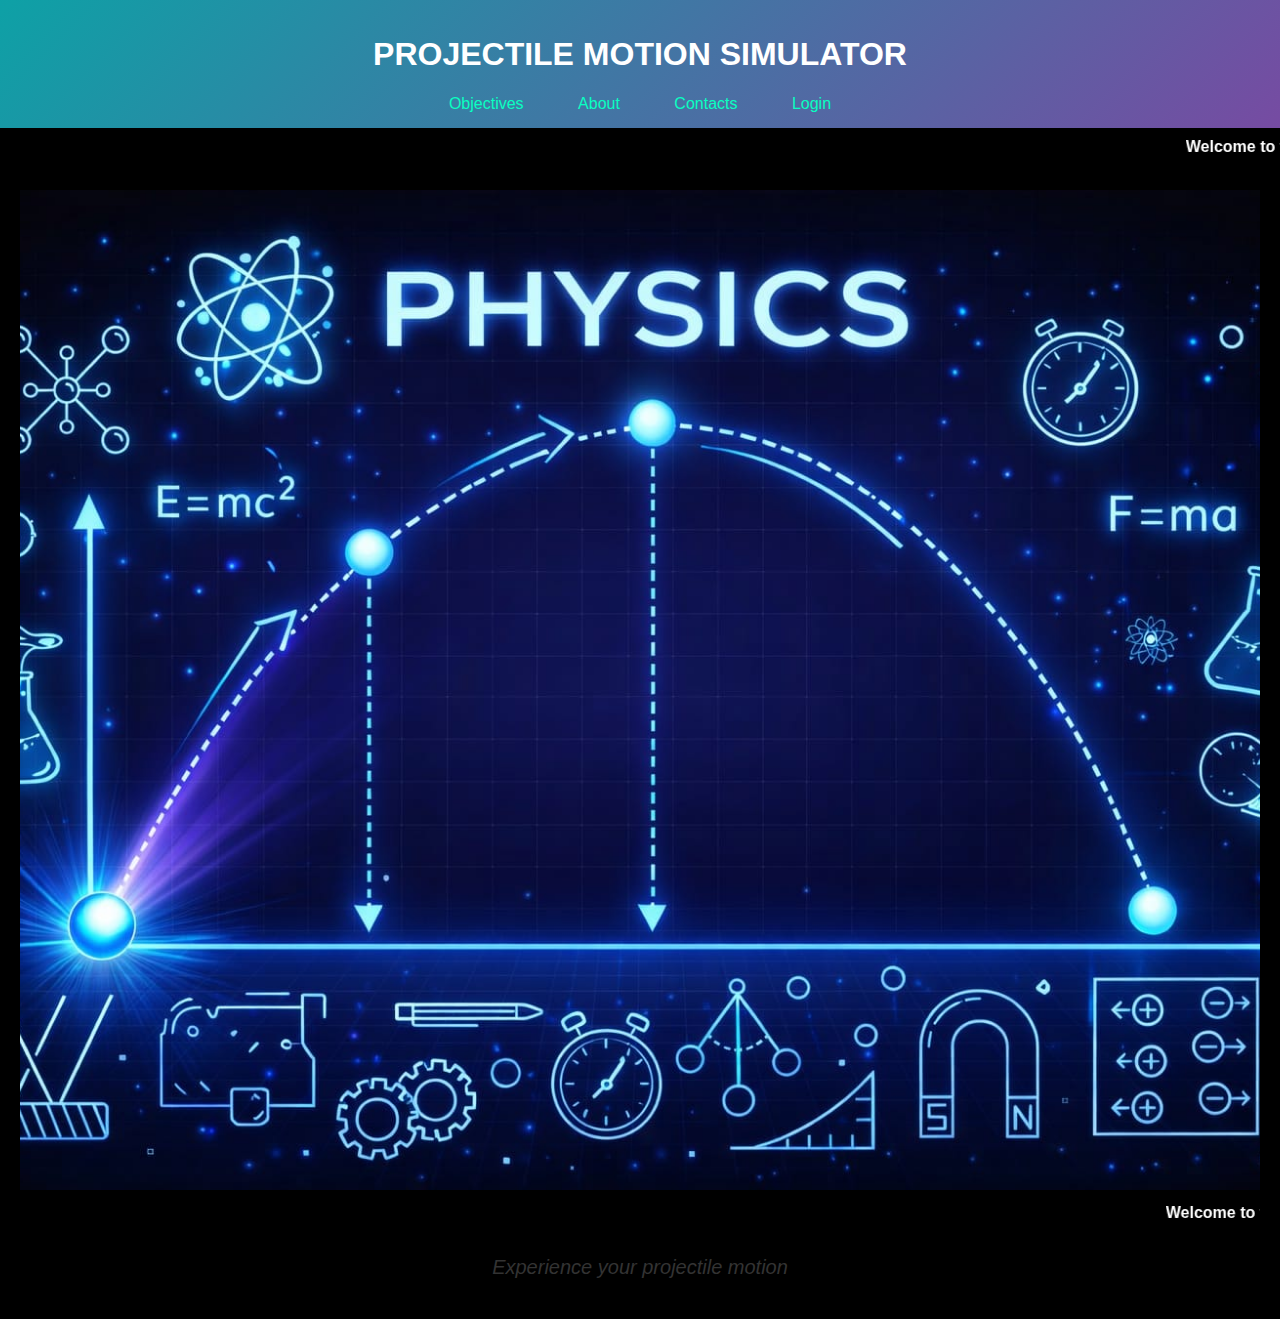
<file: index.html>
<!DOCTYPE html>
<html lang="en">
<head>
    <meta charset="UTF-8">
    <title>Final PHYSICS Webpage</title>
    <style>
        /* Minimal CSS to make your page work */
        body {
            font-family: Arial, sans-serif;
            margin: 0;
            padding: 0;
            background-color: #000000;
        }
        
        .header {
            background: linear-gradient(135deg, #15f7ffa6 0%, #764ba2 100%);
            color: rgb(255, 255, 255);
            padding: 15px;
            text-align: center;
        }
        
        .nav {
            margin-top: 10px;
        }
        
        .nav a {
            color: rgb(9, 255, 193);
            text-decoration: none;
            margin: 0 15px;
            padding: 5px 10px;
            border-radius: 4px;
        }
        
        .nav a:hover {
            background-color: rgba(255, 6, 6, 0.2);
        }
        
        .scroll-text {
            background-color: #2b00c500;
            color: white;
            padding: 10px;
            font-weight: bold;
        }
        
        .container {
            text-align: center;
            padding: 20px;
        }
        
        p {
            font-size: 20px;
            color: #333;
            margin-top: 20px;
        }
    </style>
</head>

<body>

<header class="header">
    <h1><b>PROJECTILE MOTION SIMULATOR </b></h1>
    <nav class="nav">
        <a href="objectives.html">Objectives</a>
        <a href="about.html">About</a>
        <a href="contact.html">Contacts</a>
        <a href="physics_lab_simulator_f1.html">Login</a>
    </nav>
</header>

<marquee behavior="scroll" direction="left" scrollamount="10" class="scroll-text">
    Welcome to the  Projectile Motion Simulator Explore, Experiment, and Learn!
</marquee>

<section class="container">
    <img src="BG4.jpeg" alt="PHYSICS Image" class="bg-image" style="width:100%; height:1000px; object-fit:cover;">

    <marquee behavior="scroll" direction="left" scrollamount="10" class="scroll-text">
        Welcome to the Projectile Motion Simulator Explore, Experiment, and Learn!
    </marquee>

    <p><i>Experience your projectile motion</i></p>
</section>

</body>
</html>
</file>
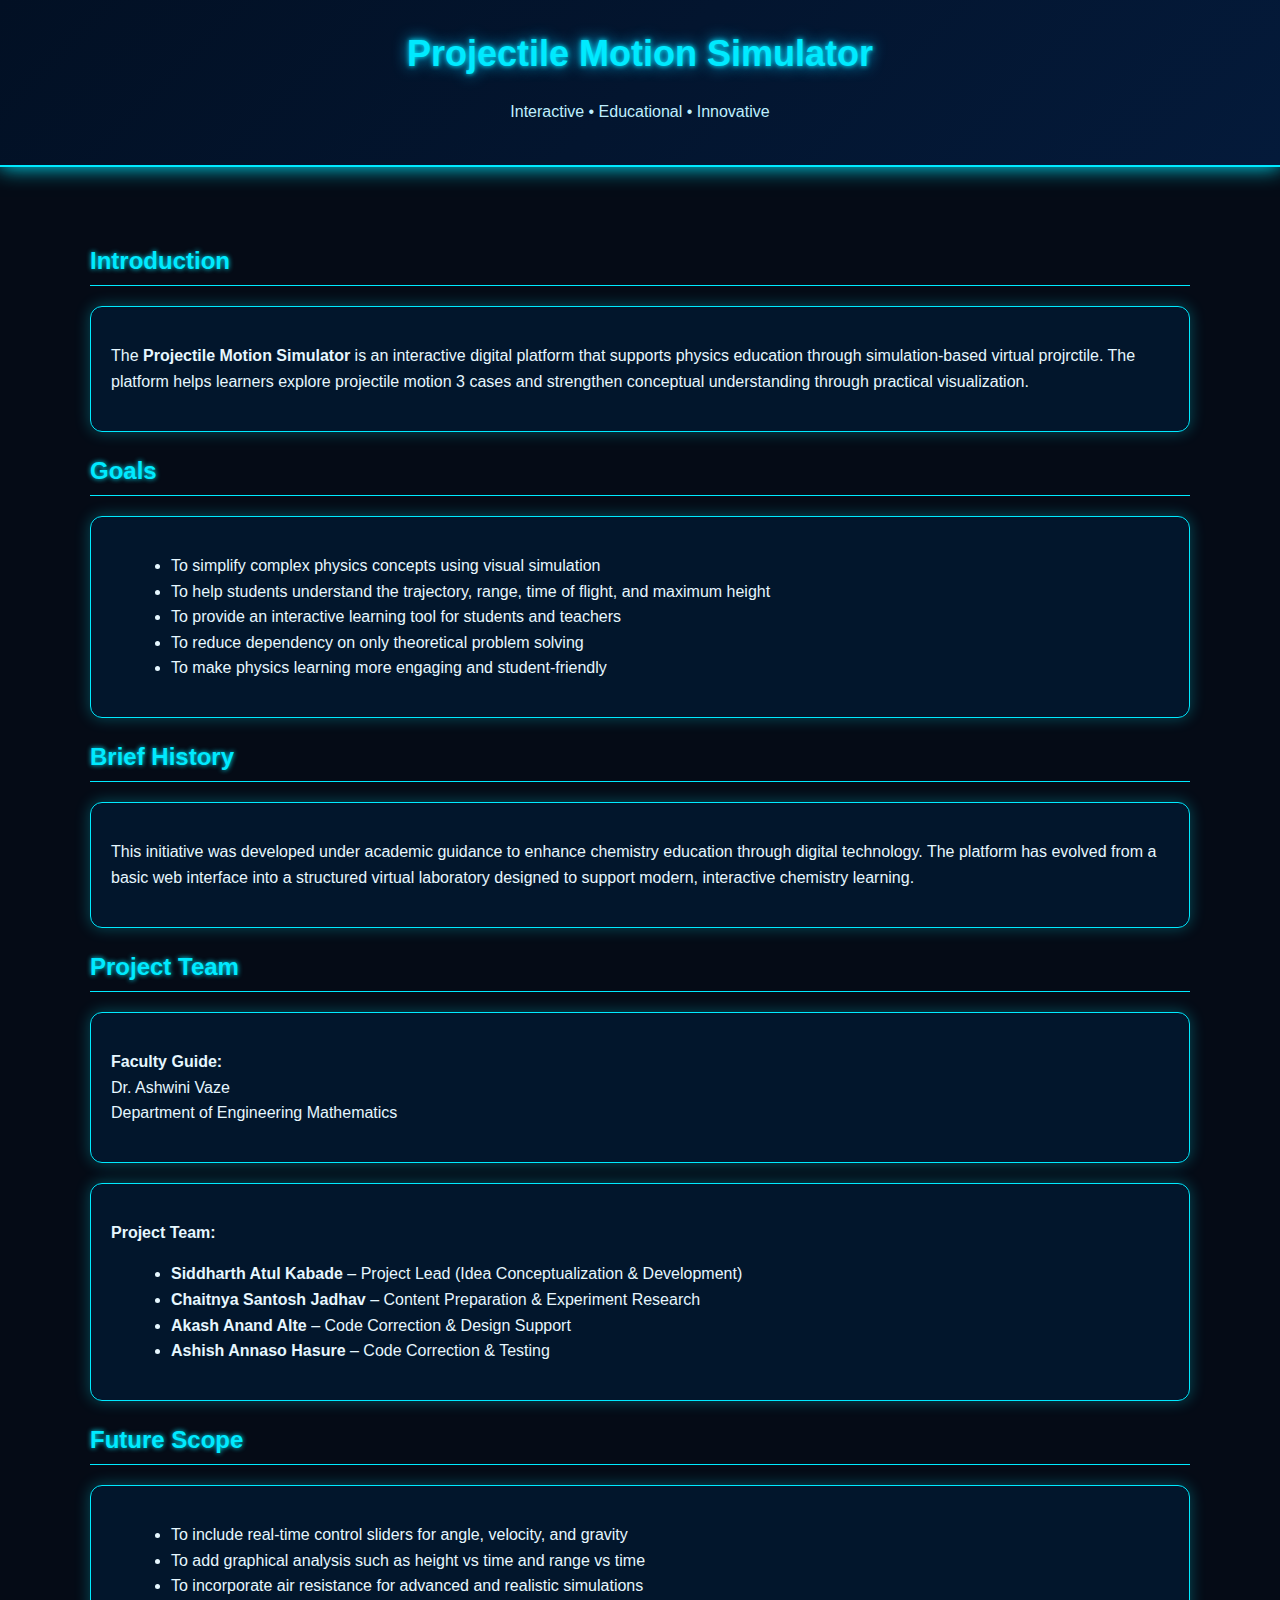
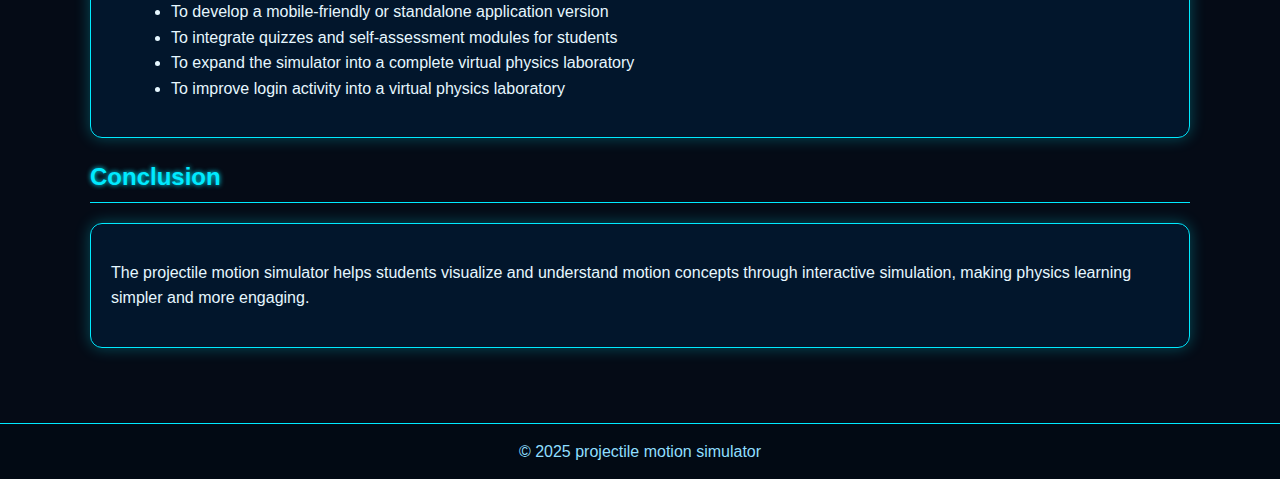
<file: about.html>
<!DOCTYPE html>
<html lang="en">
<head>
    <meta charset="UTF-8">
    <title>About Us | Projectile Motion Simulator</title>

    <style>
        body {
            margin: 0;
            font-family: Arial, Helvetica, sans-serif;
            background: #050b16;
            color: #e6f7ff;
            line-height: 1.6;
        }

        header {
            text-align: center;
            padding: 25px;
            background: linear-gradient(135deg, #021024, #041a3a);
            border-bottom: 2px solid #00eaff;
            box-shadow: 0 0 20px #00eaff;
        }

        header h1 {
            margin: 0;
            font-size: 36px;
            color: #00eaff;
            text-shadow: 0 0 5px #00eaff, 0 0 15px #00bfff;
        }

        header p {
            color: #bfefff;
        }

        .container {
            max-width: 1100px;
            margin: 30px auto;
            padding: 25px;
        }

        h2 {
            color: #00eaff;
            border-bottom: 1px solid #00eaff;
            padding-bottom: 5px;
            text-shadow: 0 0 5px #00eaff;
        }

        /* ========== POP-UP BOX STYLE ========== */
        .box {
            background: rgba(0, 30, 60, 0.6);
            border: 1px solid #00eaff;
            border-radius: 12px;
            padding: 20px;
            margin: 20px 0;
            box-shadow: 0 0 15px rgba(0, 234, 255, 0.3);
            transition: transform 0.3s ease, box-shadow 0.3s ease;
        }

        /* Hover effect */
        .box:hover {
            transform: translateY(-8px) scale(1.01);
            box-shadow: 0 0 25px rgba(0, 234, 255, 0.8);
        }

        ul {
            margin-left: 20px;
        }

        footer {
            text-align: center;
            padding: 15px;
            background: #020a14;
            color: #8fdfff;
            border-top: 1px solid #00eaff;
        }
    </style>
</head>

<body>

<header>
    <h1>Projectile Motion Simulator</h1>
    <p>Interactive • Educational • Innovative</p>
</header>

<div class="container">

    <h2>Introduction</h2>
    <div class="box">
        <p>
            The <b>Projectile Motion Simulator</b>  is an interactive digital platform that supports physics education through simulation-based virtual projrctile. The platform helps learners explore projectile motion 3 cases and strengthen conceptual understanding through practical visualization.
        </p>
    </div>

    <h2>Goals</h2>
    <div class="box">
        <ul>
            <li>To simplify complex physics concepts using visual simulation</li>
           <li>To help students understand the trajectory, range, time of flight, and maximum height</li>
    <li>To provide an interactive learning tool for students and teachers</li>
    <li>To reduce dependency on only theoretical problem solving</li>
    <li>To make physics learning more engaging and student-friendly</li>
        </ul>
    </div>

    <h2>Brief History</h2>
    <div class="box">
        <p>
            This initiative was developed under academic guidance to enhance chemistry education through digital technology. The platform has evolved from a basic web interface into a structured virtual laboratory designed to support modern, interactive chemistry learning.
        </p>
    </div>

    <h2>Project Team</h2>

    <div class="box">
        <p><b>Faculty Guide:</b><br>
        Dr. Ashwini Vaze <br>
        Department of Engineering Mathematics</p>
    </div>

    <div class="box">
        <p><b> Project Team:</b></p>
        <ul>
            <li><b>Siddharth Atul Kabade</b> – Project Lead (Idea Conceptualization & Development)</li>
            <li><b>Chaitnya Santosh Jadhav</b> – Content Preparation & Experiment Research</li>
            <li><b>Akash Anand Alte</b> – Code Correction & Design Support</li>
            <li><b>Ashish Annaso Hasure</b> – Code Correction & Testing</li>
        </ul>
    </div>

    <h2>Future Scope</h2>
    <div class="box">
        <ul>
    <li>To include real-time control sliders for angle, velocity, and gravity</li>
    <li>To add graphical analysis such as height vs time and range vs time</li>
    <li>To incorporate air resistance for advanced and realistic simulations</li>
    <li>To develop a mobile-friendly or standalone application version</li>
    <li>To integrate quizzes and self-assessment modules for students</li>
    <li>To expand the simulator into a complete virtual physics laboratory</li>
    <li>To improve login activity into a virtual physics laboratory</li>
</ul>

    </div>

    <h2>Conclusion</h2>
    <div class="box">
        <p>
    The projectile motion simulator helps students visualize and understand motion concepts
    through interactive simulation, making physics learning simpler and more engaging.
</p>

    </div>

</div>

<footer>
    © 2025 projectile motion simulator 
</footer>

</body>
</html>
</file>
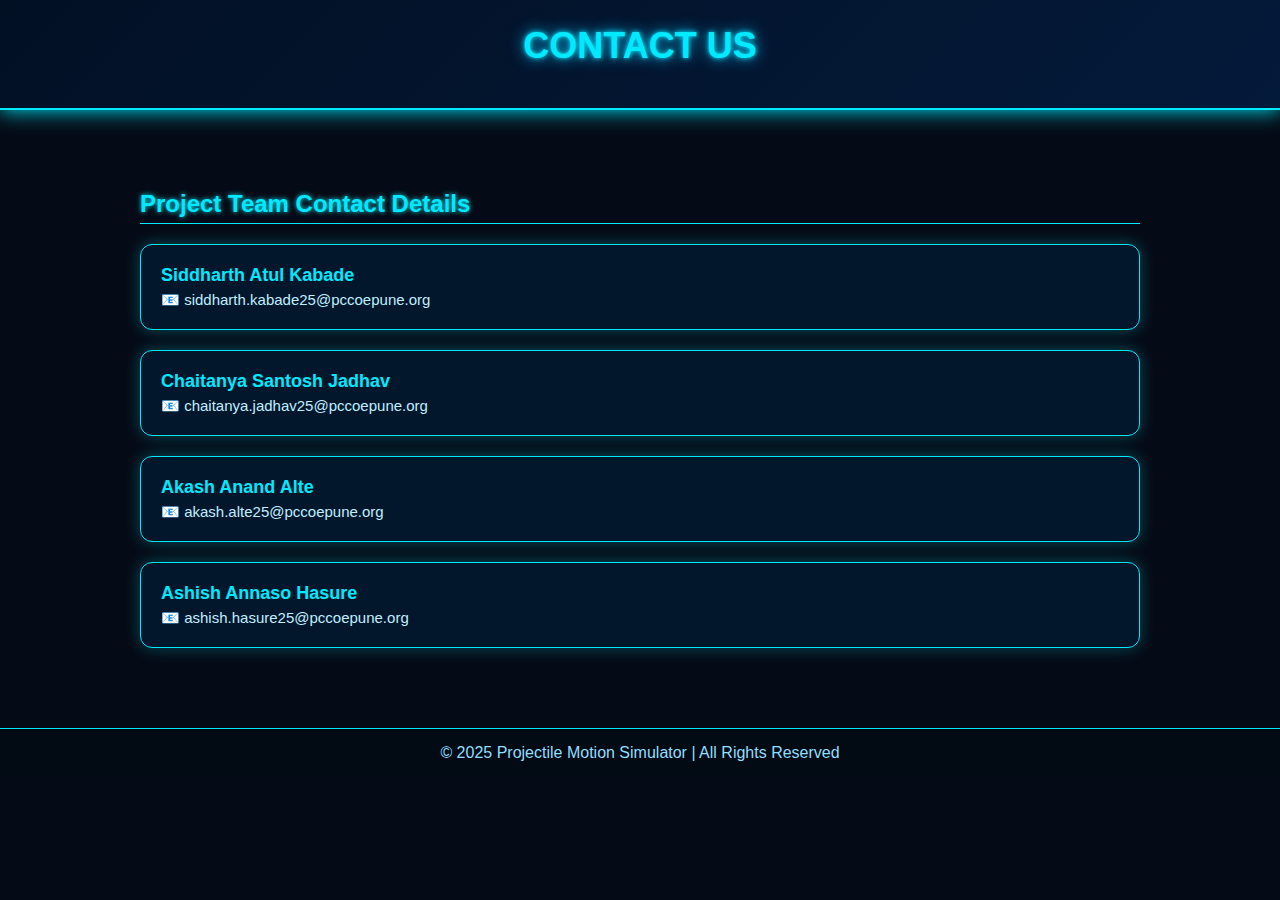
<file: contact.html>
<!DOCTYPE html>
<html lang="en">
<head>
    <meta charset="UTF-8">
    <title>Contact Us |Projectile Motion Simulator </title>

    <style>
        body {
            margin: 0;
            font-family: Arial, Helvetica, sans-serif;
            background: #050b16;
            color: #e6f7ff;
        }

        /* ===== HEADER ===== */
        header {
            text-align: center;
            padding: 25px;
            background: linear-gradient(135deg, #021024, #041a3a);
            border-bottom: 2px solid #00eaff;
            box-shadow: 0 0 20px #00eaff;
        }

        header h1 {
            margin: 0;
            color: #00eaff;
            font-size: 36px;
            text-shadow: 0 0 5px #00eaff, 0 0 15px #00bfff;
        }

        header p {
            color: #bfefff;
        }

        /* ===== CONTAINER ===== */
        .container {
            max-width: 1000px;
            margin: 40px auto;
            padding: 20px;
        }

        h2 {
            color: #00eaff;
            border-bottom: 1px solid #00eaff;
            padding-bottom: 5px;
            text-shadow: 0 0 5px #00eaff;
        }

        /* ===== CONTACT BOX ===== */
        .contact-box {
            background: rgba(0, 30, 60, 0.6);
            border: 1px solid #00eaff;
            border-radius: 12px;
            padding: 20px;
            margin: 20px 0;
            box-shadow: 0 0 15px rgba(0, 234, 255, 0.3);
            transition: transform 0.3s ease, box-shadow 0.3s ease;
        }

        .contact-box:hover {
            transform: translateY(-8px);
            box-shadow: 0 0 25px rgba(0, 234, 255, 0.8);
        }

        .name {
            font-size: 18px;
            font-weight: bold;
            color: #00eaff;
        }

        .email {
            margin-top: 5px;
            font-size: 15px;
        }

        .email a {
            color: #bfefff;
            text-decoration: none;
        }

        .email a:hover {
            text-decoration: underline;
            color: #00eaff;
        }

        /* ===== FOOTER ===== */
        footer {
            text-align: center;
            padding: 15px;
            margin-top: 40px;
            background: #020a14;
            color: #8fdfff;
            border-top: 1px solid #00eaff;
        }
    </style>
</head>

<body>

<header>
    <h1>CONTACT US</h1>
    <p></p>
</header>

<div class="container">

    <h2>Project Team Contact Details</h2>

    <div class="contact-box">
        <div class="name">Siddharth Atul Kabade</div>
        <div class="email">
            📧 <a href="mailto:siddharth.kabade25@pccoepune.org">
            siddharth.kabade25@pccoepune.org</a>
        </div>
    </div>

    <div class="contact-box">
        <div class="name">Chaitanya Santosh Jadhav</div>
        <div class="email">
            📧 <a href="mailto:chaitanya.jadhav25@pccoepune.org">
            chaitanya.jadhav25@pccoepune.org</a>
        </div>
    </div>

    <div class="contact-box">
        <div class="name">Akash Anand Alte</div>
        <div class="email">
            📧 <a href="mailto:akash.alte25@pccoepune.org">
            akash.alte25@pccoepune.org</a>
        </div>
    </div>

    <div class="contact-box">
        <div class="name">Ashish Annaso Hasure</div>
        <div class="email">
            📧 <a href="mailto:ashish.hasure25@pccoepune.org">
            ashish.hasure25@pccoepune.org</a>
        </div>
    </div>

</div>

<footer>
    © 2025 Projectile Motion Simulator | All Rights Reserved
</footer>

</body>
</html>
</file>
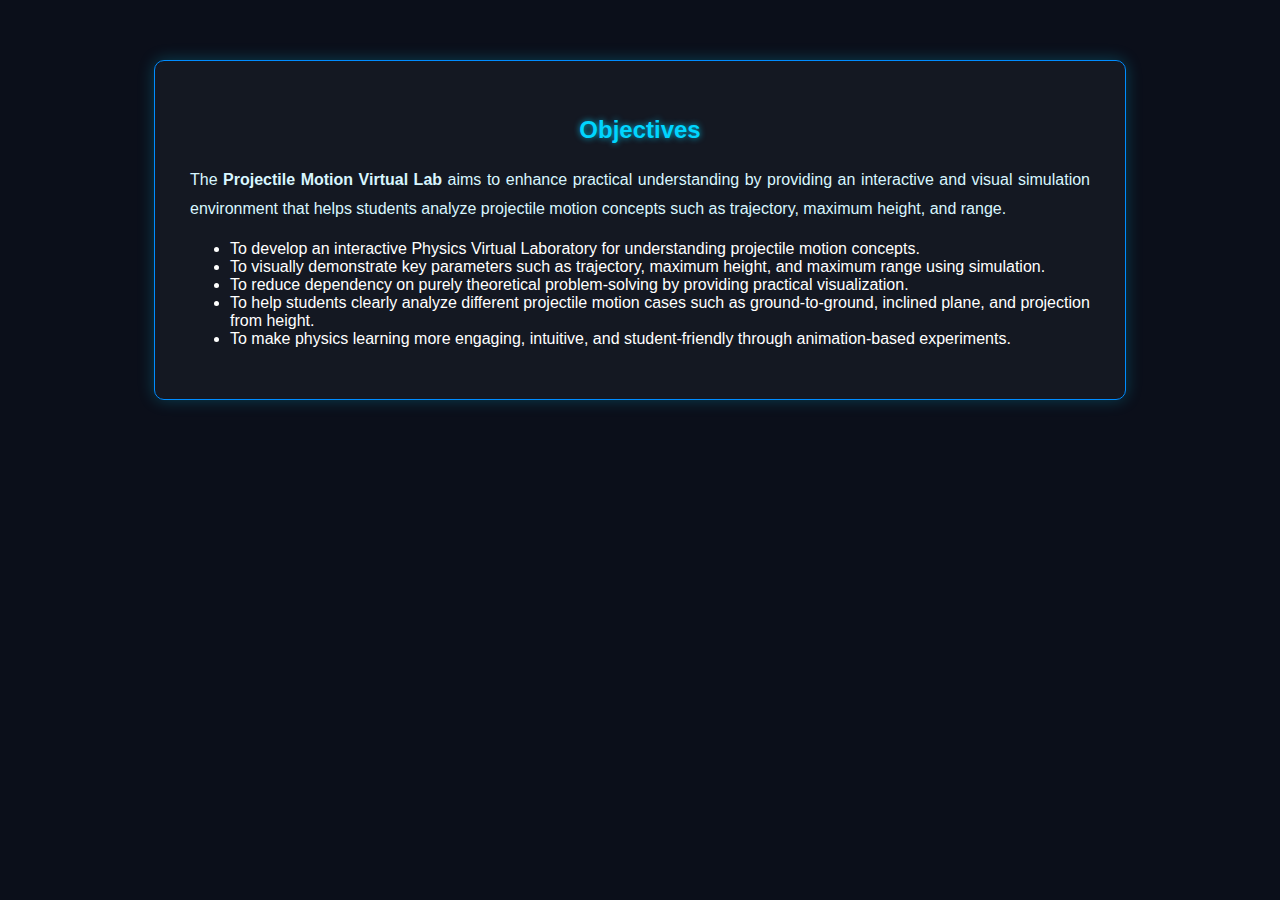
<file: objectives.html>
<!DOCTYPE html>
<html lang="en">
<head>
    <meta charset="UTF-8">
    <title>Engineering Chemistry Virtual Lab</title>

    <style>
        :root {
            --primary-neon: #00d5ff;
            --secondary-neon: #008cff;
        }

        body {
            margin: 0;
            padding: 0;
            font-family: Arial, sans-serif;
            background-color: #0b0f1a;
            color: #ffffff;
        }

        /* Reusable neon section */
        .neon-section {
            max-width: 900px;
            margin: 60px auto;
            padding: 35px;
            background: rgba(255, 255, 255, 0.04);
            border-radius: 10px;
            border: 1px solid var(--secondary-neon);
            box-shadow: 0 0 16px rgba(0, 213, 255, 0.25);
            transition: all 0.4s ease;
        }

        /* Hover neon effect */
        .neon-section:hover {
            box-shadow:
                0 0 12px var(--primary-neon),
                0 0 24px var(--secondary-neon),
                0 0 40px rgba(0, 213, 255, 0.6);
            transform: scale(1.02);
        }

        .neon-section h2 {
            text-align: center;
            color: var(--primary-neon);
            margin-bottom: 22px;
            text-shadow: 0 0 6px rgba(0, 213, 255, 0.8);
            transition: text-shadow 0.4s ease;
        }

        .neon-section:hover h2 {
            text-shadow:
                0 0 10px var(--primary-neon),
                0 0 18px var(--secondary-neon);
        }

        .neon-section p {
            color: #d8f6ff;
            line-height: 1.8;
            text-align: justify;
            margin-bottom: 16px;
            transition: color 0.3s ease;
        }

        .neon-section:hover p {
            color: #ffffff;
        }
    </style>
</head>

<body>

<!-- Objectives Section -->
<section class="neon-section" id="objectives">
    <h2>Objectives</h2>
    <p>
       The <strong>Projectile Motion Virtual Lab</strong> aims to enhance practical
understanding by providing an interactive and visual simulation environment
that helps students analyze projectile motion concepts such as trajectory,
maximum height, and range.

    </p>
    <ul>
        <li>To develop an interactive Physics Virtual Laboratory for understanding projectile motion concepts.</li>
        <li>To visually demonstrate key parameters such as trajectory, maximum height, and maximum range using simulation.</li>
        <li>To reduce dependency on purely theoretical problem-solving by providing practical visualization.</li>
        <li>To help students clearly analyze different projectile motion cases such as ground-to-ground, inclined plane, and projection from height.</li>
        <li>To make physics learning more engaging, intuitive, and student-friendly through animation-based experiments.</li>
    </ul>
</section>

</body>
</html>
</file>
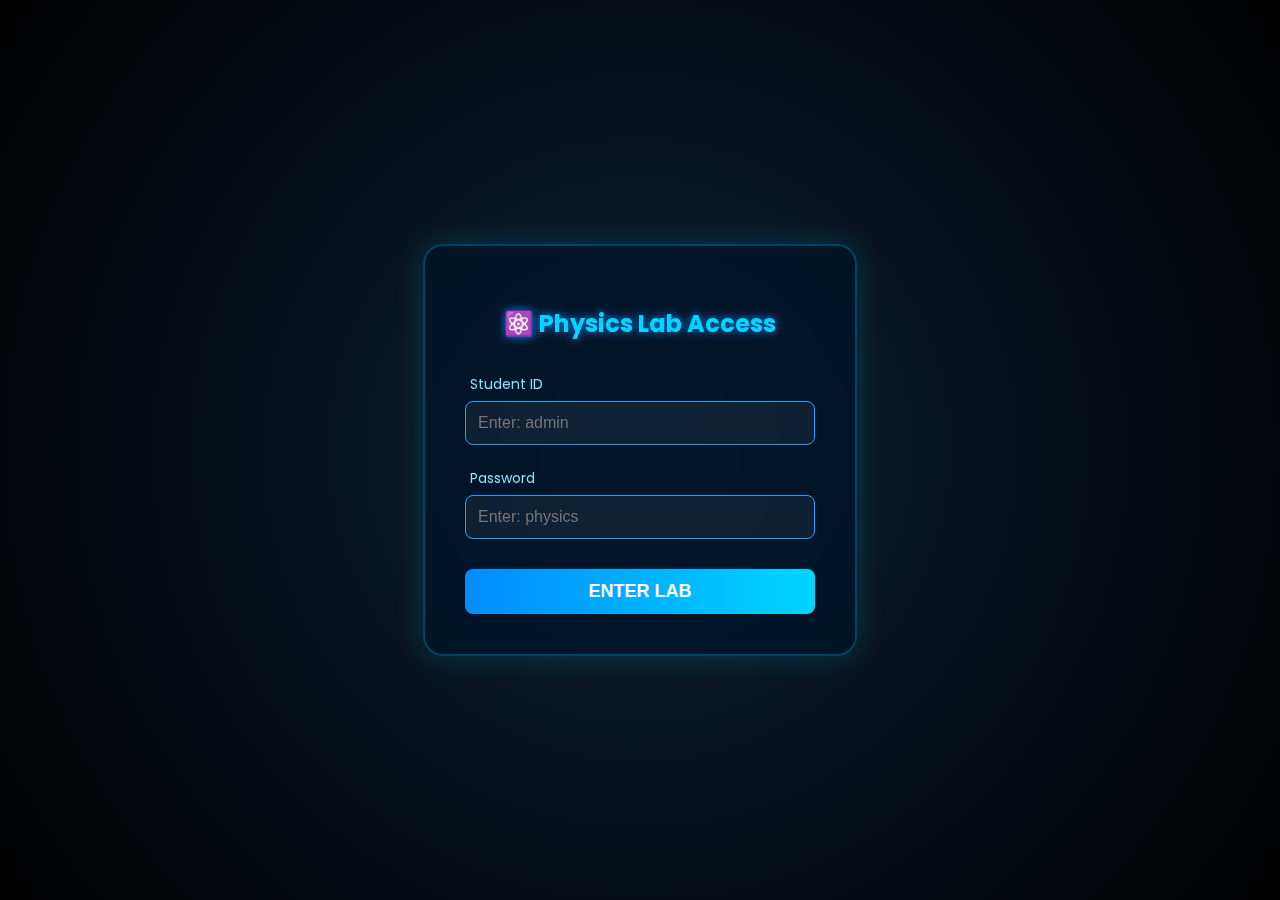
<file: physics_lab_simulator_f1.html>
<!DOCTYPE html>
<html lang="en">
<head>
<meta charset="UTF-8">
<meta name="viewport" content="width=device-width, initial-scale=1.0">
<title>Physics Virtual Lab | Student Portal</title>
<link href="https://fonts.googleapis.com/css2?family=Poppins:wght@300;400;600;700&display=swap" rel="stylesheet">

<style>
    /* ================= THEME & BASICS ================= */
    :root {
        --primary-neon: #00d5ff;
        --secondary-neon: #008cff;
        --glass-bg: rgba(0, 25, 50, 0.65);
        --glass-border: rgba(0, 180, 255, 0.3);
    }

    body {
        margin: 0;
        font-family: 'Poppins', sans-serif;
        background: radial-gradient(circle at top, #08121f, #02060d, #000000);
        color: #e9f3ff;
        height: 100vh;
        overflow: hidden; 
    }

    /* ================= LOGIN SCREEN ================= */
    #login-screen {
        position: fixed;
        top: 0; left: 0; width: 100%; height: 100%;
        background: radial-gradient(circle at center, #0d1f33, #000000);
        z-index: 1000;
        display: flex;
        justify-content: center;
        align-items: center;
        flex-direction: column;
        transition: opacity 0.5s ease;
    }

    .login-box {
        width: 350px;
        padding: 40px;
        background: rgba(0, 20, 40, 0.8);
        backdrop-filter: blur(15px);
        border-radius: 20px;
        border: 2px solid var(--glass-border);
        box-shadow: 0 0 30px rgba(0, 213, 255, 0.2);
        text-align: center;
    }

    .login-box h2 {
        color: var(--primary-neon);
        margin-bottom: 30px;
        text-shadow: 0 0 10px var(--secondary-neon);
    }

    .input-group { margin-bottom: 20px; text-align: left; }
    .input-group label { font-size: 14px; color: #8fdeff; margin-left: 5px; }
    
    .input-group input {
        width: 100%; padding: 12px; margin-top: 5px;
        border-radius: 8px; border: 1px solid #1fa0ff;
        background: rgba(255, 255, 255, 0.05); color: white;
        font-size: 16px; box-sizing: border-box;
    }

    .login-btn {
        width: 100%; padding: 12px; margin-top: 10px;
        background: linear-gradient(90deg, var(--secondary-neon), var(--primary-neon));
        border: none; border-radius: 8px; color: white;
        font-weight: bold; font-size: 18px; cursor: pointer; transition: 0.3s;
    }
    .login-btn:hover { box-shadow: 0 0 20px var(--primary-neon); transform: scale(1.02); }

    .error-msg { color: #ff4444; font-size: 13px; margin-top: 10px; display: none; }

    /* ================= DASHBOARD ================= */
    #dashboard {
        display: none; height: 100%;
        flex-direction: column; align-items: center; padding-top: 40px;
    }

    .header-bar { text-align: center; margin-bottom: 50px; }
    .header-bar h1 { font-size: 42px; color: var(--primary-neon); text-shadow: 0 0 20px var(--secondary-neon); margin: 0; }
    .header-bar p { color: #8fdeff; font-size: 18px; }

    .projects-container {
        display: flex; gap: 30px; justify-content: center;
        flex-wrap: wrap; width: 90%; max-width: 1200px;
    }

    .project-card {
        background: var(--glass-bg);
        border: 1px solid var(--glass-border);
        width: 300px; padding: 30px;
        border-radius: 20px; text-align: center;
        cursor: pointer; transition: 0.4s;
    }

    .project-card:hover {
        transform: translateY(-10px);
        box-shadow: 0 0 30px rgba(0, 213, 255, 0.4);
        border-color: var(--primary-neon);
    }

    .card-icon { font-size: 50px; margin-bottom: 20px; }
    .project-card h3 { color: #fff; margin: 10px 0; }
    .project-card p { font-size: 14px; color: #aaccff; }

    .btn-launch {
        display: inline-block; margin-top: 20px; padding: 10px 25px;
        border: 1px solid var(--primary-neon); border-radius: 50px;
        color: var(--primary-neon); text-decoration: none; font-size: 14px; transition: 0.3s;
    }
    .project-card:hover .btn-launch { background: var(--primary-neon); color: black; }

    /* ================= MODAL / POPUP ================= */
    #simulator-modal {
        display: none; position: fixed; top: 0; left: 0; width: 100%; height: 100%;
        background: rgba(0, 0, 0, 0.85); backdrop-filter: blur(5px);
        z-index: 2000; justify-content: center; align-items: center;
    }

    .modal-content {
        width: 95%; height: 90%; background: #000;
        border: 2px solid var(--primary-neon); border-radius: 15px;
        position: relative; box-shadow: 0 0 50px rgba(0, 213, 255, 0.3); overflow: hidden;
    }

    iframe { width: 100%; height: 100%; border: none; }

    .close-btn {
        position: absolute; top: 15px; right: 20px; font-size: 30px;
        color: white; cursor: pointer; z-index: 2001;
        background: rgba(0,0,0,0.5); border-radius: 50%;
        width: 40px; height: 40px; line-height: 40px; text-align: center; transition: 0.3s;
    }
    .close-btn:hover { background: red; transform: rotate(90deg); }

    .logout-btn {
        position: fixed; top: 20px; right: 20px;
        background: rgba(255, 50, 50, 0.2); border: 1px solid #ff4444;
        color: #ffaaaa; padding: 8px 15px; border-radius: 8px; cursor: pointer;
    }
    .logout-btn:hover { background: rgba(255, 50, 50, 0.5); color: white; }
</style>
</head>
<body>

    <div id="login-screen">
        <div class="login-box">
            <h2>⚛️ Physics Lab Access</h2>
            <div class="input-group">
                <label>Student ID</label>
                <input type="text" id="userid" placeholder="Enter: admin">
            </div>
            <div class="input-group">
                <label>Password</label>
                <input type="password" id="password" placeholder="Enter: physics">
            </div>
            <button class="login-btn" onclick="attemptLogin()">ENTER LAB</button>
            <p class="error-msg" id="error-msg">❌ Invalid ID or Password!</p>
        </div>
    </div>

    <div id="dashboard">
        <button class="logout-btn" onclick="logout()">Logout</button>

        <div class="header-bar">
            <h1>Physics Virtual Laboratory</h1>
            <p>Select a Projectile Motion Simulation Case</p>
        </div>

        <div class="projects-container">
            <div class="project-card" onclick="openSimulator('sim-ground')">
                <div class="card-icon">🚀</div>
                <h3>Ground to Ground</h3>
                <p>Standard projectile motion launched from ground level, landing on ground.</p>
                <span class="btn-launch">Launch Simulator</span>
            </div>

            <div class="project-card" onclick="openSimulator('sim-incline')">
                <div class="card-icon">📐</div>
                <h3>Inclined Plane</h3>
                <p>Advanced simulation of a projectile launched up or down a sloped surface.</p>
                <span class="btn-launch">Launch Simulator</span>
            </div>

            <div class="project-card" onclick="openSimulator('sim-height')">
                <div class="card-icon">🏢</div>
                <h3>From Height (h)</h3>
                <p>Simulation of an object thrown from the top of a building or cliff.</p>
                <span class="btn-launch">Launch Simulator</span>
            </div>
        </div>
    </div>

    <div id="simulator-modal">
        <div class="modal-content">
            <div class="close-btn" onclick="closeSimulator()">&times;</div>
            <iframe id="sim-frame"></iframe>
        </div>
    </div>

    <textarea id="sim-ground" hidden>
<!DOCTYPE html>
<html lang="en">
<head>
<meta charset="UTF-8">
<title>Projectile Motion 2D - Simulator</title>
<link href="https://fonts.googleapis.com/css2?family=Poppins:wght@300;400;600&display=swap" rel="stylesheet">
<style>
body { margin: 0; font-family: 'Poppins', sans-serif; background: radial-gradient(circle at top, #08121f, #02060d, #000000); color: #e9f3ff; text-align: center; }
.neon-marquee { font-size: 28px; font-weight: 700; color: #49c6ff; text-shadow: 0 0 22px #00b3ff; margin-top: 10px; }
.card { width: 85%; margin: 40px auto; padding: 25px; background: rgba(0, 40, 70, 0.45); backdrop-filter: blur(12px); border-radius: 18px; box-shadow: 0 0 25px rgba(0, 180, 255, 0.25); border: 1px solid rgba(0, 180, 255, 0.45); }
h1 { font-size: 34px; color: #8fdeff; text-shadow: 0 0 10px #00b3ff; }
input { padding: 14px; width: 260px; margin: 10px; border-radius: 10px; border: 2px solid #1fa0ff; background: rgba(255,255,255,0.07); color: #dff5ff; font-size: 16px; }
input:focus { border-color: #58d7ff; box-shadow: 0 0 10px #58d7ff; }
button { padding: 12px 28px; background: linear-gradient(45deg, #008cff, #00d5ff); border: none; border-radius: 10px; font-size: 19px; color: #ffffff; cursor: pointer; transition: 0.25s; box-shadow: 0 0 12px #00baff88; }
button:hover { transform: scale(1.08); box-shadow: 0 0 18px #00e1ffcc; }
#result-box { width: 70%; margin: 20px auto; background: rgba(0, 25, 45, 0.7); padding: 16px; border-radius: 12px; border: 1px solid #009dff88; box-shadow: 0 0 15px #009dff55; font-size: 18px; color: #cbeaff; }
canvas { margin-top: 30px; background: #0a1a27; border-radius: 14px; border: 3px solid #0fbfff; box-shadow: 0 0 20px #00eaff66; }
#explain-box { width: 80%; margin: 25px auto; padding: 15px; background: rgba(0, 35, 60, 0.55); border-radius: 15px; border: 1px solid #00b7ff66; box-shadow: 0 0 12px #00caff44; font-size: 17px; color: #e0f9ff; }
</style>
</head>
<body>
<h2 class="neon-marquee"><marquee direction="right">🚀 First Case of Projectile Motion — Ground to Ground</marquee></h2>
<div class="card">
    <h1>🎯 Projectile Motion Simulator (Case 1) 🎯</h1>
    <input id="velocity" type="number" placeholder="Initial Velocity (m/s)">
    <br>
    <input id="angle" type="number" placeholder="Angle of Projection (degrees)">
    <br>
    <button onclick="simulate()">Start Simulation</button>
    <div id="result-box"></div>
    <canvas id="graph" width="900" height="450"></canvas>
    <div id="explain-box">
        <b>Explanation:</b> Projectile launched from ground, landing on ground.<br><br>
        <b>Formulas:</b><br>
        T = (2u sinθ) / g <br>
        H = (u² sin²θ) / (2g) <br>
        R = (u² sin(2θ)) / g
    </div>
</div>
<script>
function simulate() {
    let v0 = parseFloat(document.getElementById("velocity").value);
    let angle = parseFloat(document.getElementById("angle").value);
    let g = 9.8;
    if (isNaN(v0) || isNaN(angle)) { alert("Please enter valid numbers!"); return; }
    
    let theta = angle * Math.PI / 180;
    let T = (2 * v0 * Math.sin(theta)) / g;
    let H = (v0*v0 * Math.sin(theta)**2) / (2*g);
    let R = (v0*v0 * Math.sin(2*theta)) / g;

    document.getElementById("result-box").innerHTML = `<b>Time:</b> ${T.toFixed(2)}s | <b>Height:</b> ${H.toFixed(2)}m | <b>Range:</b> ${R.toFixed(2)}m`;

    let canvas = document.getElementById("graph");
    let ctx = canvas.getContext("2d");
    ctx.clearRect(0, 0, canvas.width, canvas.height);

    let margin = 60;
    let scaleX = (canvas.width - margin*2) / R;
    let scaleY = (canvas.height - margin*2) / H;
    let scale = Math.min(scaleX, scaleY);
    let startX = margin;
    let groundY = canvas.height - margin;

    // Axes
    ctx.strokeStyle = "#33caff"; ctx.lineWidth = 2;
    ctx.beginPath(); ctx.moveTo(startX, groundY); ctx.lineTo(canvas.width - margin, groundY);
    ctx.moveTo(startX, groundY); ctx.lineTo(startX, margin); ctx.stroke();

    // Start point
    ctx.fillStyle = "#62ff7a"; ctx.beginPath(); ctx.arc(startX, groundY, 6, 0, Math.PI*2); ctx.fill();
    ctx.fillText("Start", startX - 27, groundY - 10);

    let landing_px = startX + R * scale;
    ctx.fillStyle = "red"; ctx.beginPath(); ctx.arc(landing_px, groundY, 6, 0, Math.PI*2); ctx.fill();
    ctx.fillText("Landing", landing_px - 30, groundY - 10);

    let t = 0;
    let dt = T / 300;

    function animate() {
        if (t > T) {
            // --- DRAW MEASUREMENTS AFTER ANIMATION ---
            drawMeasurements(ctx, startX, groundY, scale, R, H);
            return;
        }
        let x = v0 * Math.cos(theta) * t;
        let y = v0 * Math.sin(theta) * t - 0.5 * g * t * t;
        let px = startX + x*scale;
        let py = groundY - y*scale;

        ctx.fillStyle = "#29b8ff"; ctx.beginPath(); ctx.arc(px, py, 2, 0, Math.PI*2); ctx.fill();
        ctx.fillStyle = "red"; ctx.beginPath(); ctx.arc(px, py, 5, 0, Math.PI*2); ctx.fill();
        t += dt;
        requestAnimationFrame(animate);
    }
    animate();
}

function drawMeasurements(ctx, startX, groundY, scale, R, H) {
    ctx.strokeStyle = "#ffd700"; // Gold color for measurements
    ctx.lineWidth = 2;
    ctx.setLineDash([5, 5]);
    ctx.fillStyle = "#ffd700";
    ctx.font = "16px Arial";

    // 1. Draw Range Line (Horizontal)
    let endX = startX + R * scale;
    let rangeY = groundY + 30; // Shift down
    ctx.beginPath();
    ctx.moveTo(startX, rangeY);
    ctx.lineTo(endX, rangeY);
    ctx.stroke();
    // Arrows
    ctx.fillText("◀", startX - 5, rangeY + 5);
    ctx.fillText("▶", endX - 8, rangeY + 5);
    // Label
    ctx.fillText(`R = ${R.toFixed(1)}m`, startX + (endX - startX)/2 - 30, rangeY + 20);

    // 2. Draw Height Line (Vertical)
    let peakX = startX + (R/2) * scale;
    let peakY = groundY - H * scale;
    ctx.beginPath();
    ctx.moveTo(peakX, groundY);
    ctx.lineTo(peakX, peakY);
    ctx.stroke();
    // Label
    ctx.fillText(`H = ${H.toFixed(1)}m`, peakX + 10, peakY + (groundY - peakY)/2);
    
    ctx.setLineDash([]); // Reset
}
</script>
</body>
</html>
    </textarea>

    <textarea id="sim-incline" hidden>
<!DOCTYPE html>
<html lang="en">
<head>
<meta charset="UTF-8">
<title>Projectile on Inclined Plane</title>
<style>
body { margin: 0; font-family: 'Poppins', sans-serif; background: radial-gradient(circle at top, #08121f, #02060d, #000000); color: #e9f3ff; text-align: center; }
.title-marquee { font-size: 28px; font-weight: 700; color: #49c6ff; text-shadow: 0 0 22px #00b3ff; margin-top: 15px; }
.card { width: 85%; margin: 40px auto; padding: 25px; background: rgba(0, 40, 70, 0.45); backdrop-filter: blur(12px); border-radius: 18px; box-shadow: 0 0 25px rgba(0, 180, 255, 0.25); border: 1px solid rgba(0, 180, 255, 0.45); }
h1 { font-size: 34px; color: #8fdeff; text-shadow: 0 0 10px #00b3ff; }
input { padding: 14px; width: 260px; margin: 10px; border-radius: 10px; border: 2px solid #1fa0ff; background: rgba(255,255,255,0.07); color: #dff5ff; font-size: 16px; }
input:focus { border-color: #58d7ff; box-shadow: 0 0 10px #58d7ff; }
button { padding: 12px 28px; background: linear-gradient(45deg, #008cff, #00d5ff); border: none; border-radius: 10px; font-size: 19px; color: #ffffff; cursor: pointer; box-shadow: 0 0 12px #00baff88; transition: 0.25s; }
button:hover { transform: scale(1.08); box-shadow: 0 0 18px #00e1ffcc; }
#result-box { width: 70%; margin: 20px auto; background: rgba(0, 25, 45, 0.7); padding: 16px; border-radius: 12px; border: 1px solid #009dff88; box-shadow: 0 0 15px #009dff55; font-size: 18px; color: #cbeaff; }
canvas { margin-top: 30px; background: #0a1a27; border-radius: 14px; border: 3px solid #0fbfff; box-shadow: 0 0 20px #00eaff66; }
</style>
</head>
<body>
<h2 class="title-marquee"><marquee direction="right">🚀 Projectile on Inclined Plane — Physics Simulator</marquee></h2>
<div class="card">
    <h1>🎯 Projectile Motion on Inclined Plane 🎯</h1>
    <input id="velocity" type="number" placeholder="Initial Velocity (m/s)">
    <br>
    <input id="incline" type="number" placeholder="Incline Angle α (degrees)">
    <br>
    <input id="launch" type="number" placeholder="Launch Angle θ w.r.t Plane">
    <br>
    <button onclick="simulate()">Start Simulation</button>
    <div id="result-box"></div>
    <canvas id="graph" width="900" height="450"></canvas>

    <div id="result-box"></div>

    

    <div id="explain-box">
        <b>Physics Explanation:</b><br><br>
        This simulation shows a projectile launched from a height h above the ground.  
        The object is thrown with velocity u at an angle θ from the horizontal.  
        The trajectory is longer because of additional falling time due to height h.  
        You can clearly see the:<br><br>
        ✔ Building of height h <br>
        ✔ Starting point on top of building <br>
        ✔ Curved parabolic motion <br>
        ✔ Landing point on ground <br>
        ✔ X and Y axes for reference <br>
    </div>

    <div id="formula-box">
        <h2>📘 Physics Formulas Used</h2>

        <p><b>1️⃣ Time of Flight</b><br>
        <code>T = (u·sinθ + √(u²·sin²θ + 2gh)) / g</code></p>

        <p><b>2️⃣ Horizontal Range</b><br>
        <code>R = u·cosθ · T</code></p>

        <p><b>3️⃣ Maximum Height (from ground)</b><br>
        <code>H = h + (u²·sin²θ) / (2g)</code></p>

        <p><b>4️⃣ Motion Equations</b><br>
        <code>x = u·cosθ · t</code><br>
        <code>y = h + u·sinθ · t − ½ g t²</code></p>
    </div>


</div>
<script>
function simulate() {
    let u = parseFloat(document.getElementById("velocity").value);
    let alpha = parseFloat(document.getElementById("incline").value);
    let theta = parseFloat(document.getElementById("launch").value);
    let g = 9.8;
    if (isNaN(u) || isNaN(alpha) || isNaN(theta)) { alert("Enter all values!"); return; }

    let A = alpha * Math.PI/180;
    let T = theta * Math.PI/180;
    let launch = A + T;

    let time = (2*u*Math.sin(T)) / (g*Math.cos(A));
    let range = (u*u * Math.sin(2*T)) / (g * Math.cos(A)); // Range along incline implies /g cos(A) approx formula
    // Precise Range along incline R = 2u^2 sin(T) cos(T+A) / (g cos^2 A)
    // Using standard physics calc for simulation visual:
    let maxH_perp = (u*u * Math.sin(T)**2) / (2*g*Math.cos(A)); // Max height perpendicular to plane

    // For plotting, we use standard x,y
    // Range along the plane R_plane = 2 * u^2 * sin(T) * cos(T + A) / (g * cos^2(A))
    let R_plane = (2 * u*u * Math.sin(T) * Math.cos(T + A)) / (g * Math.pow(Math.cos(A), 2));
    
    // Max height H from the plane surface
    let H_perp = (u*u * Math.sin(T)**2) / (2 * g * Math.cos(A));

    document.getElementById("result-box").innerHTML = `<b>Time:</b> ${time.toFixed(2)} s <br><b>Range (on Incline):</b> ${R_plane.toFixed(2)} m <br><b>Max Height (perp. to incline):</b> ${H_perp.toFixed(2)} m`;

    let canvas = document.getElementById("graph");
    let ctx = canvas.getContext("2d");
    ctx.clearRect(0,0,canvas.width,canvas.height);

    let margin = 60;
    // Calculate end point in cartesian
    let finalX = R_plane * Math.cos(A);
    let finalY = R_plane * Math.sin(A); // Height of landing spot from base level
    // Max Y for scaling (Peak of trajectory)
    // Approx peak y in cartesian... let's just scale generously
    let scale = Math.min((canvas.width - 2*margin)/finalX, (canvas.height - 2*margin)/(finalY + H_perp + 10));
    
    // Safety check if incline is steep
    if (!isFinite(scale) || scale < 0) scale = 5;

    let baseX = margin;
    let baseY = canvas.height - margin;

    // Draw Incline
    let landPx = baseX + finalX * scale;
    let landPy = baseY - finalY * scale;

    ctx.strokeStyle = "#ffaa44"; ctx.lineWidth = 3;
    ctx.beginPath(); ctx.moveTo(baseX, baseY); ctx.lineTo(landPx, landPy); ctx.stroke();

    // Start point
    ctx.fillStyle = "#62ff7a"; ctx.beginPath(); ctx.arc(baseX, baseY, 6, 0, Math.PI*2); ctx.fill();

    let t = 0;
    let dt = time / 300;

    function animate() {
        if (t > time) {
            drawDimensions(ctx, baseX, baseY, R_plane, H_perp, A, scale);
            return;
        }
        let x = u*Math.cos(launch)*t;
        let y = u*Math.sin(launch)*t - 0.5*g*t*t;
        
        let px = baseX + x*scale;
        let py = baseY - y*scale;

        ctx.fillStyle = "#29b8ff"; ctx.beginPath(); ctx.arc(px, py, 2, 0, Math.PI*2); ctx.fill();
        ctx.fillStyle = "red"; ctx.beginPath(); ctx.arc(px, py, 5, 0, Math.PI*2); ctx.fill();
        t += dt;
        requestAnimationFrame(animate);
    }
    animate();
}

function drawDimensions(ctx, baseX, baseY, R, H, angle, scale) {
    ctx.strokeStyle = "#ffd700"; ctx.fillStyle = "#ffd700"; ctx.font = "16px Arial"; ctx.lineWidth = 2;
    ctx.setLineDash([5,5]);

    // 1. Draw Range (Offset below incline)
    // Start offset
    let offX = 20 * Math.sin(angle);
    let offY = 20 * Math.cos(angle);
    
    let rStartx = baseX + offX; 
    let rStarty = baseY + offY;
    let rEndx = rStartx + (R * Math.cos(angle)) * scale;
    let rEndy = rStarty - (R * Math.sin(angle)) * scale;

    ctx.beginPath(); ctx.moveTo(rStartx, rStarty); ctx.lineTo(rEndx, rEndy); ctx.stroke();
    ctx.fillText(`R = ${R.toFixed(1)}m`, (rStartx+rEndx)/2 + 10, (rStarty+rEndy)/2 + 10);

    // 2. Draw Height (Perpendicular from mid-range)
    // Find midpoint of incline in pixels
    let midR = R / 2;
    let midPx = baseX + (midR * Math.cos(angle)) * scale;
    let midPy = baseY - (midR * Math.sin(angle)) * scale;
    
    // Peak pixel (H is perp distance)
    let peakPx = midPx - (H * Math.sin(angle)) * scale;
    let peakPy = midPy - (H * Math.cos(angle)) * scale;

    ctx.beginPath(); ctx.moveTo(midPx, midPy); ctx.lineTo(peakPx, peakPy); ctx.stroke();
    ctx.fillText(`H = ${H.toFixed(1)}m`, peakPx, peakPy - 10);
    
    ctx.setLineDash([]);
}
</script>
</body>
</html>
    </textarea>

    <textarea id="sim-height" hidden>
<!DOCTYPE html>
<html lang="en">
<head>
<meta charset="UTF-8">
<title>Projectile From Height</title>
<style>
body { margin: 0; font-family: 'Poppins', sans-serif; background: radial-gradient(circle at top, #08121f, #02060d, #000000); color: #e9f3ff; text-align: center; }
.card { width: 85%; margin: 40px auto; padding: 25px; background: rgba(0, 40, 70, 0.45); backdrop-filter: blur(12px); border-radius: 18px; box-shadow: 0 0 25px rgba(0, 180, 255, 0.25); border: 1px solid rgba(0, 180, 255, 0.45); }
h1 { font-size: 34px; color: #8fdeff; text-shadow: 0 0 10px #00b3ff; }
input { padding: 14px; width: 260px; margin: 10px; border-radius: 10px; border: 2px solid #1fa0ff; background: rgba(255,255,255,0.07); color: #dff5ff; font-size: 16px; }
input:focus { border-color: #58d7ff; box-shadow: 0 0 10px #58d7ff; }
button { padding: 12px 28px; background: linear-gradient(45deg, #008cff, #00d5ff); border: none; border-radius: 10px; font-size: 19px; color: #ffffff; cursor: pointer; transition: 0.25s; box-shadow: 0 0 12px #00baff88; }
button:hover { transform: scale(1.08); box-shadow: 0 0 18px #00e1ffcc; }
#result-box { width: 70%; margin: 20px auto; background: rgba(0, 25, 45, 0.7); padding: 16px; border-radius: 12px; border: 1px solid #009dff88; box-shadow: 0 0 15px #009dff55; font-size: 18px; color: #cbeaff; }
canvas { margin-top: 30px; background: #0a1a27; border-radius: 14px; border: 3px solid #0fbfff; box-shadow: 0 0 20px #00eaff66; }
</style>
</head>
<body>
<h2 style="color:#49c6ff; text-shadow:0 0 22px #00b3ff; margin-top:10px;"><marquee direction="right">🚀 Projectile Motion From Height — Physics Simulator</marquee></h2>
<div class="card">
    <h1>🎯 Projectile Motion From Height (h) 🎯</h1>
    <input id="velocity" type="number" placeholder="Initial Velocity (m/s)">
    <br>
    <input id="angle" type="number" placeholder="Angle of Projection (degrees)">
    <br>
    <input id="height" type="number" placeholder="Height h (meters)">
    <br>
    <button onclick="simulate()">Start Simulation</button>
    <div id="result-box"></div>
    <canvas id="graph" width="900" height="450"></canvas>
</div>
  <div id="result-box"></div>

    

    <div id="explain-box">
        <b>Physics Explanation:</b><br><br>
        This simulation shows a projectile launched from a height h above the ground.  
        The object is thrown with velocity u at an angle θ from the horizontal.  
        The trajectory is longer because of additional falling time due to height h.  
        You can clearly see the:<br><br>
        ✔ Building of height h <br>
        ✔ Starting point on top of building <br>
        ✔ Curved parabolic motion <br>
        ✔ Landing point on ground <br>
        ✔ X and Y axes for reference <br>
    </div>

    <div id="formula-box">
        <h2>📘 Physics Formulas Used</h2>

        <p><b>1️⃣ Time of Flight</b><br>
        <code>T = (u·sinθ + √(u²·sin²θ + 2gh)) / g</code></p>

        <p><b>2️⃣ Horizontal Range</b><br>
        <code>R = u·cosθ · T</code></p>

        <p><b>3️⃣ Maximum Height (from ground)</b><br>
        <code>H = h + (u²·sin²θ) / (2g)</code></p>

        <p><b>4️⃣ Motion Equations</b><br>
        <code>x = u·cosθ · t</code><br>
        <code>y = h + u·sinθ · t − ½ g t²</code></p>
    </div>
</div>
<script>
function simulate() {
    let u = parseFloat(document.getElementById("velocity").value);
    let angle = parseFloat(document.getElementById("angle").value);
    let h = parseFloat(document.getElementById("height").value);
    let g = 9.8;
    if (isNaN(u) || isNaN(angle) || isNaN(h)) { alert("Enter all values!"); return; }

    let theta = angle * Math.PI / 180;
    let time = (u * Math.sin(theta) + Math.sqrt((u * Math.sin(theta))**2 + 2 * g * h)) / g;
    let range = u * Math.cos(theta) * time;
    let maxH = h + (u*u * Math.sin(theta)**2) / (2*g); // Max Height from Ground

    document.getElementById("result-box").innerHTML = `<b>Time:</b> ${time.toFixed(2)} s <br><b>Range:</b> ${range.toFixed(2)} m <br><b>Max Height (from ground):</b> ${maxH.toFixed(2)} m`;

    let canvas = document.getElementById("graph");
    let ctx = canvas.getContext("2d");
    ctx.clearRect(0,0,canvas.width,canvas.height);

    let margin = 60;
    let scaleX = (canvas.width - margin*2) / range;
    let scaleY = (canvas.height - margin*2) / maxH;
    let scale = Math.min(scaleX, scaleY);
    let baseX = margin;
    let baseY = canvas.height - margin;

    // Axes
    ctx.strokeStyle = "#33caff"; ctx.lineWidth = 2;
    ctx.beginPath(); ctx.moveTo(baseX, baseY); ctx.lineTo(canvas.width - margin, baseY); ctx.stroke();
    ctx.beginPath(); ctx.moveTo(baseX, baseY); ctx.lineTo(baseX, margin); ctx.stroke();

    // Building
    let hpx = h * scale;
    ctx.fillStyle = "#ffaa44"; ctx.fillRect(baseX - 40, baseY - hpx, 40, hpx);

    // Start point
    let startX = baseX;
    let startY = baseY - hpx;
    ctx.fillStyle = "#62ff7a"; ctx.beginPath(); ctx.arc(startX, startY, 6, 0, Math.PI*2); ctx.fill();

    let t = 0;
    let dt = time / 300;

    function animate() {
        if (t > time) {
            drawDimensions(ctx, baseX, baseY, scale, range, maxH, hpx);
            return;
        }
        let x = u * Math.cos(theta) * t;
        let y = h + (u * Math.sin(theta) * t) - 0.5 * g * t * t;
        let px = startX + x * scale;
        let py = baseY - y * scale;

        ctx.fillStyle = "#29b8ff"; ctx.beginPath(); ctx.arc(px, py, 2, 0, Math.PI*2); ctx.fill();
        ctx.fillStyle = "red"; ctx.beginPath(); ctx.arc(px, py, 5, 0, Math.PI*2); ctx.fill();
        t += dt;
        requestAnimationFrame(animate);
    }
    animate();
}

function drawDimensions(ctx, baseX, baseY, scale, range, maxH, startHpx) {
    ctx.strokeStyle = "#ffd700"; ctx.fillStyle = "#ffd700"; ctx.font = "16px Arial"; ctx.lineWidth = 2;
    ctx.setLineDash([5, 5]);

    // 1. Draw Range (Horizontal)
    let endX = baseX + range * scale;
    ctx.beginPath(); ctx.moveTo(baseX, baseY + 15); ctx.lineTo(endX, baseY + 15); ctx.stroke();
    ctx.fillText(`R = ${range.toFixed(1)}m`, (baseX+endX)/2 - 30, baseY + 35);

    // 2. Draw Max Height (From ground)
    // X coord of max height = u cos theta * t_peak (where t_peak = u sin theta / g)
    // BUT we don't have those variables here easily unless passed. 
    // Approximation: Find the highest point visually or recalc x at max height.
    // Let's recalc x peak relative to startX.
    // If angle is negative, Max H is the starting height h.
    // If angle positive:
    // x_peak = u cos theta * (u sin theta / g) -- wait, simpler: it's the peak of the parabola.
    // It's safer to just draw a line from the absolute top Y to ground.
    
    let peakYPx = baseY - maxH * scale;
    // We draw a horizontal line across to the Y-axis to show max height level
    ctx.beginPath(); ctx.moveTo(baseX, peakYPx); ctx.lineTo(baseX + 100, peakYPx); ctx.stroke();
    ctx.fillText(`H_max = ${maxH.toFixed(1)}m`, baseX + 10, peakYPx - 5);

    ctx.setLineDash([]);
}
</script>
</body>
</html>
    </textarea>

    <script>
    window.onload = function() { if(localStorage.getItem("isLoggedIn") === "true") { showDashboard(); } }
    function attemptLogin() {
        const id = document.getElementById("userid").value;
        const pass = document.getElementById("password").value;
        // Simple auth check - added IDs as requested
        const validIDs = ["admin", "125B1F134", "125B1F143", "125B1F144", "125B1F146"];
        if (validIDs.includes(id) && (pass === "physics" || pass === id)) {
            localStorage.setItem("isLoggedIn", "true");
            showDashboard();
        } else {
            document.getElementById("error-msg").style.display = "block";
        }
    }
    function showDashboard() {
        document.getElementById("login-screen").style.opacity = "0";
        setTimeout(() => {
            document.getElementById("login-screen").style.display = "none";
            document.getElementById("dashboard").style.display = "flex";
        }, 500);
    }
    function logout() { localStorage.removeItem("isLoggedIn"); location.reload(); }
    function openSimulator(simId) {
        const modal = document.getElementById("simulator-modal");
        const frame = document.getElementById("sim-frame");
        frame.srcdoc = document.getElementById(simId).value;
        modal.style.display = "flex";
    }
    function closeSimulator() {
        document.getElementById("simulator-modal").style.display = "none";
        document.getElementById("sim-frame").srcdoc = "";
    }
    </script>

</body>
</html>

```
</file>
